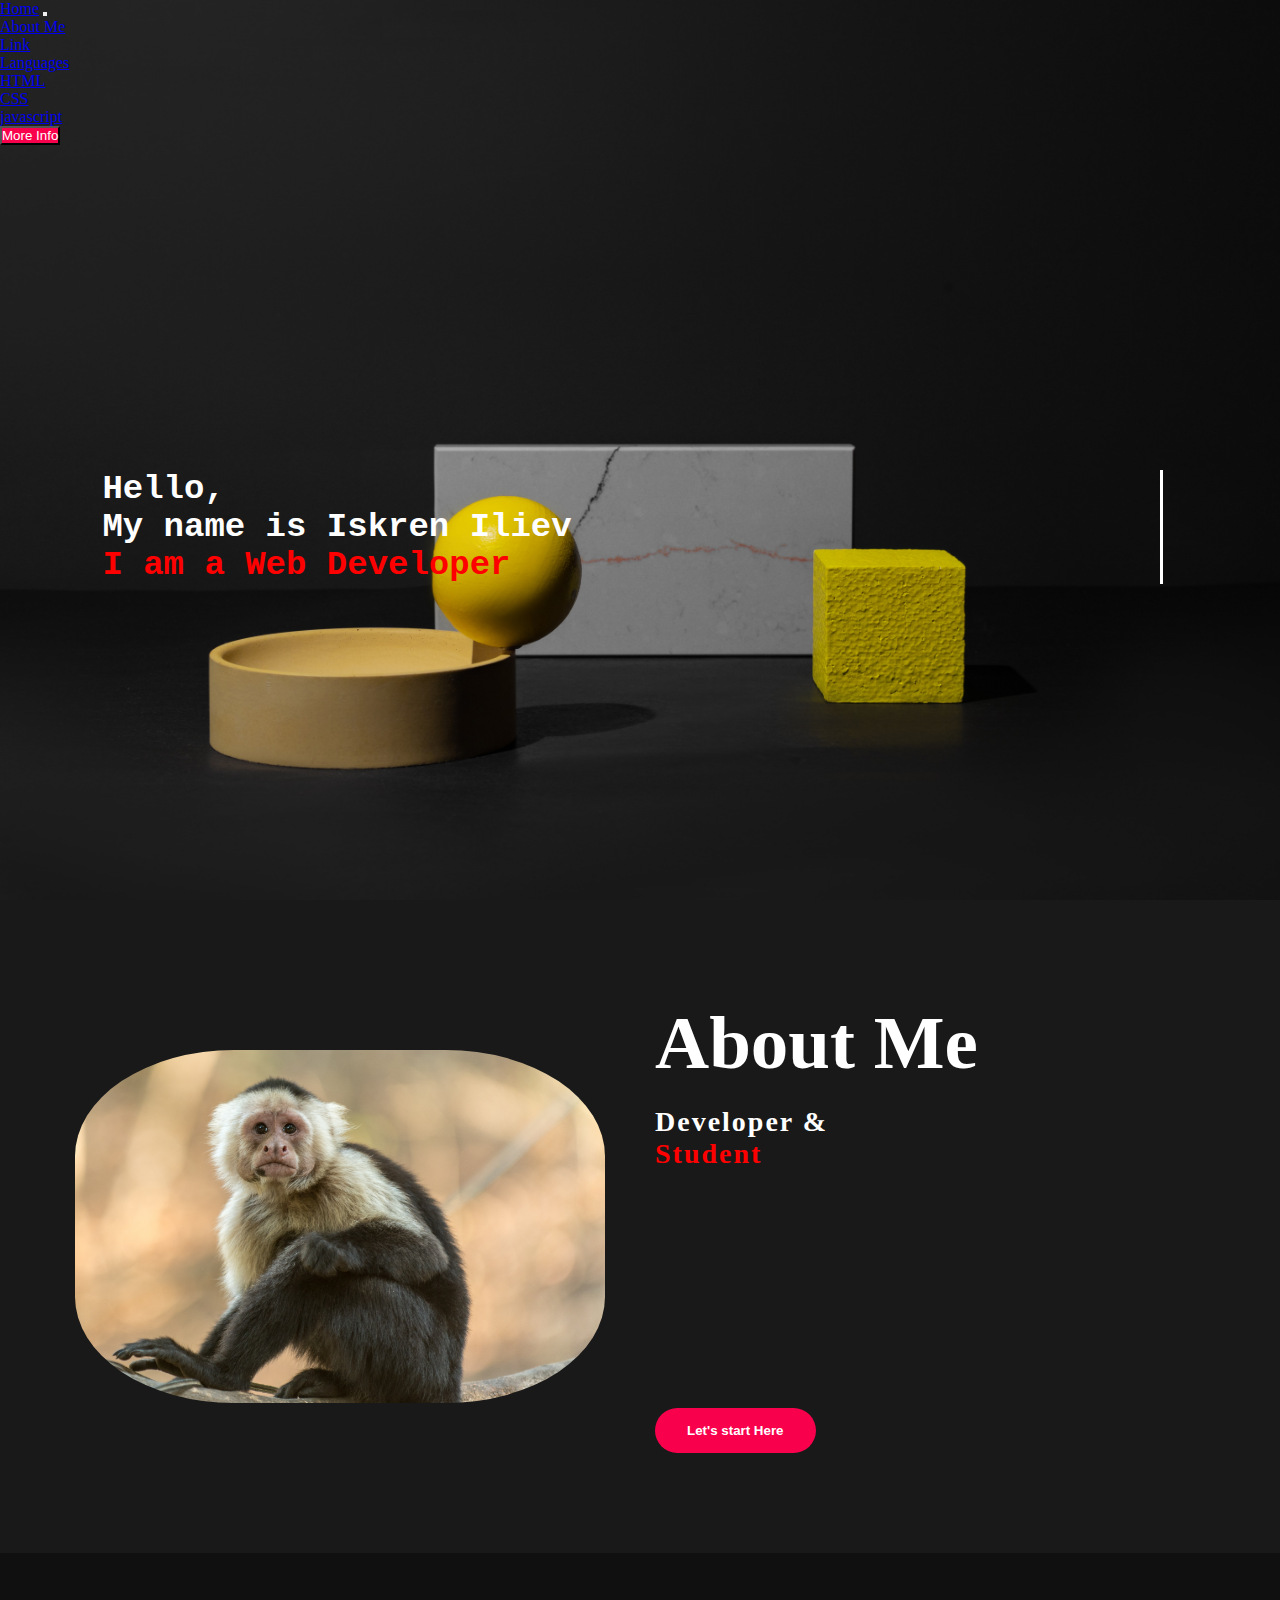
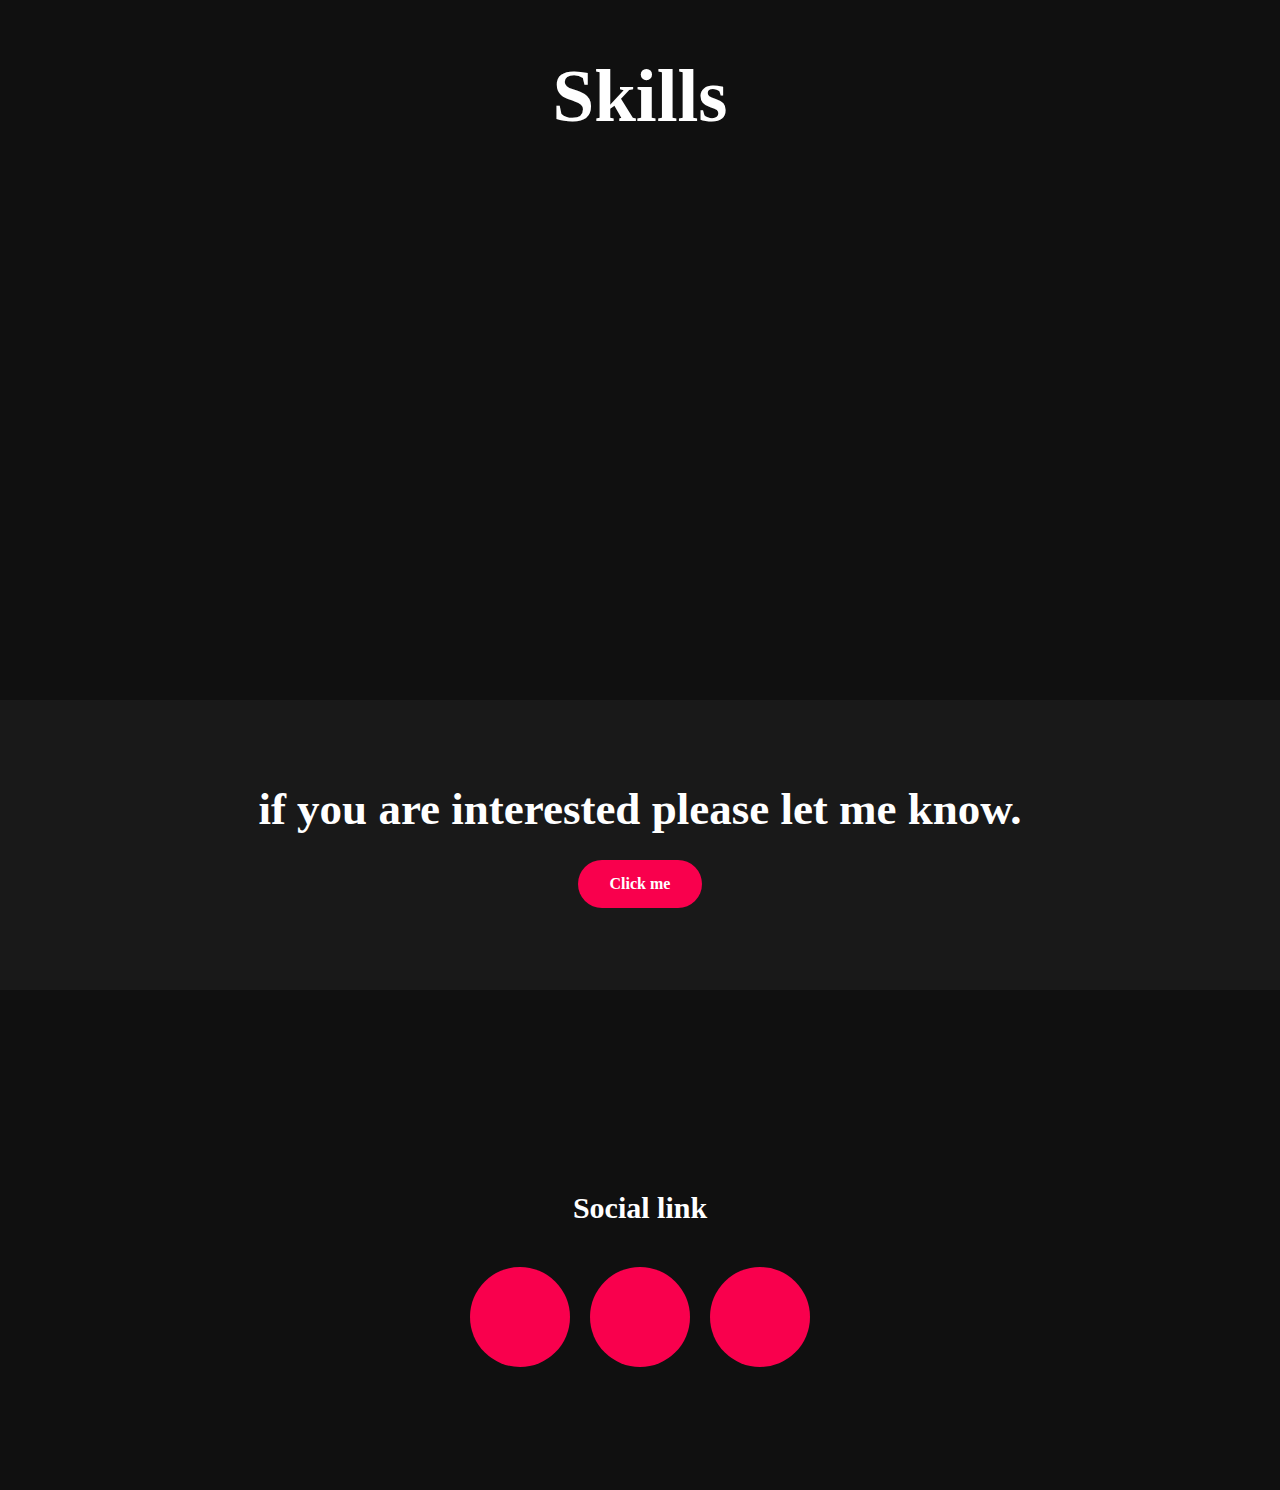
<file: Portfolio/index.html>
<!DOCTYPE html>
<html lang="en">
  <head>
    <meta charset="UTF-8" />
    <meta http-equiv="X-UA-Compatible" content="IE=edge" />
    <meta name="viewport" content="width=device-width, initial-scale=1.0" />

    <link
      rel="stylesheet"
      href="https://cdnjs.cloudflare.com/ajax/libs/font-awesome/6.2.1/css/all.min.css"
      integrity="sha512-MV7K8+y+gLIBoVD59lQIYicR65iaqukzvf/nwasF0nqhPay5w/9lJmVM2hMDcnK1OnMGCdVK+iQrJ7lzPJQd1w=="
      crossorigin="anonymous"
      referrerpolicy="no-referrer"
    />
    <link
      href="https://cdn.jsdelivr.net/npm/bootstrap@5.0.2/dist/css/bootstrap.min.css"
      rel="stylesheet"
      integrity="sha384-EVSTQN3/azprG1Anm3QDgpJLIm9Nao0Yz1ztcQTwFspd3yD65VohhpuuCOmLASjC"
      crossorigin="anonymous"
    />

    <link rel="preconnect" href="https://fonts.googleapis.com" />
    <link rel="preconnect" href="https://fonts.gstatic.com" crossorigin />
    <link
      href="https://fonts.googleapis.com/css2?family=PT+Serif&display=swap"
      rel="stylesheet"
    />

    <link href="https://unpkg.com/aos@2.3.1/dist/aos.css" rel="stylesheet" />

    <link rel="stylesheet" href="style.css" />
    <link rel="stylesheet" href="app.js" />

    <title>My Porfolio</title>
  </head>
  <body>
    <div class="container-top-bar">
      <div class="container">
        <nav class="navbar navbar-expand-lg bg-body-tertiary">
          <div class="container-fluid">
            <a class="navbar-brand text-white" href="index.html">Home</a>
            <button
              class="navbar-toggler"
              type="button"
              data-bs-toggle="collapse"
              data-bs-target="#navbarSupportedContent"
              aria-controls="navbarSupportedContent"
              aria-expanded="false"
              aria-label="Toggle navigation"
            >
              <span class="navbar-toggler-icon"></span>
            </button>
            <div class="collapse navbar-collapse" id="navbarSupportedContent">
              <ul class="navbar-nav me-auto mb-2 mb-lg-0">
                <li class="nav-item">
                  <a
                    class="nav-link active text-white"
                    aria-current="page"
                    href="aboutme.html"
                    >About Me</a
                  >
                </li>
                <li class="nav-item">
                  <a class="nav-link text-white" href="#">Link</a>
                </li>
                <li class="nav-item dropdown">
                  <a
                    class="nav-link dropdown-toggle text-white"
                    href="#"
                    role="button"
                    data-bs-toggle="dropdown"
                    aria-expanded="false"
                  >
                    Languages
                  </a>
                  <ul class="dropdown-menu">
                    <li><a class="dropdown-item" href="#">HTML</a></li>
                    <li><a class="dropdown-item" href="#">CSS</a></li>
                    <li><a class="dropdown-item" href="#">javascript</a></li>
                  </ul>
                </li>
              </ul>
              <button
                style="background-color: #f9004d; color: white"
                class="btn mt-2"
                type="submit"
              >
                More Info
              </button>
            </div>
          </div>
        </nav>
      </div>

      <!-- animate class="typewriter" -->
      <div class="content">
        <h1 class="typing-demo" style="font-size: 34px">
          <span> Hello, <br /></span>
          <span> My name is </span>
          <span> Iskren Iliev </span>
          <span> I am a Web Developer </span>
        </h1>
      </div>
    </div>

    <!-- About me section -->

    <section class="about">
      <div class="main">
        <!-- data-aos="fade-right"
          data-aos="fade-right"
          data-aos-offset="450" -->
        <img src="images/pexels-simon-733998.jpg" alt="Moneky" />
        <div class="about-text">
          <h2>About Me</h2>
          <h5>Developer & <span>Student</span></h5>
          <p data-aos="fade-left" data-aos="fade-right" data-aos-offset="450">
            I am a 2nd year student studying information technology at a new
            Bulgarian university I have been doing web development for a while
            now and I have a desire to move forward with this technology, I've
            been working with Bootstrap react for now, and I'm interested in my
            further development with react ,I have 2 small projects that you can
            see here
          </p>
          <button class="button2" type="button">Let's start Here</button>
        </div>
      </div>
    </section>

    <!-- service section  -->

    <div class="service">
      <div class="title">
        <h2>Skills</h2>
      </div>

      <div class="box">
        <div
          class="box"
          data-aos="fade-down"
          data-aos-easing="linear"
          data-aos-duration="1500"
        >
          <div class="card">
            <i class="fa-brands fa-css3-alt"></i>
            <h5>CSS</h5>
            <div class="pra">
              <p>
                Intermediate in css able to do everything from search, I'm
                currently learning frameworks like bootstrap and react
              </p>
              <p style="text-align: center">
                <a class="button" target="_blank">Click me</a>
              </p>
            </div>
          </div>

          <!--  -->

          <div
            class="card"
            data-aos="fade-down"
            data-aos-easing="linear"
            data-aos-duration="1500"
            style="margin-bottom: 190px"
          >
            <i class="fa-brands fa-html5"></i>
            <h5>HTML</h5>
            <div class="pra">
              <p>
                Good knowledge of the language, I am familiar with the language
              </p>
              <p style="text-align: center">
                <a
                  class="button"
                  href="html.html"
                  target="_blank"
                  style="margin: 40px 0 -40px 0"
                  >Click me</a
                >
              </p>
            </div>
          </div>

          <!--  -->
          <div class="card">
            <i class="fa-brands fa-square-js"></i>
            <h5>JavaScript</h5>
            <div class="pra">
              <p>
                the basics i know i can make simple applications from search
              </p>
              <p style="text-align: center">
                <!-- <a class="button" onclick="myFunction()">Click me to see</a> -->
                <button class="button" onclick="myFunction()">Try it</button>
              </p>
            </div>
          </div>
        </div>
      </div>

      <!-- contact me -->

      <div class="contact-me">
        <p>if you are interested please let me know.</p>
        <a class="button-two" href="#">Click me</a>
      </div>
    </div>

    <!-- Footer -->

    <footer>
      <p>Social link</p>
      <div class="social">
        <a href="https://github.com/Iskren201" target="_blank"
          ><i class="fa-brands fa-github"></i
        ></a>
        <a
          href="https://www.facebook.com/profile.php?id=100004811896061"
          target="_blank"
          ><i class="fa-brands fa-facebook"></i
        ></a>
        <a href="https://www.instagram.com/iskren7060/" target="_blank"
          ><i class="fa-brands fa-instagram"></i
        ></a>
      </div>
    </footer>
    <link rel="stylesheet" href="app.js" />

    <script
      src="https://cdn.jsdelivr.net/npm/bootstrap@5.0.2/dist/js/bootstrap.bundle.min.js"
      integrity="sha384-MrcW6ZMFYlzcLA8Nl+NtUVF0sA7MsXsP1UyJoMp4YLEuNSfAP+JcXn/tWtIaxVXM"
      crossorigin="anonymous"
    ></script>

    <script src="https://unpkg.com/aos@2.3.1/dist/aos.js"></script>
    <script>
      AOS.init();
    </script>
  </body>

  <!-- Script tag -->

  <script>
    function myFunction() {
      alert("I am an alert box!");
    }
  </script>

  <!-- End of Script tag -->
</html>
</file>
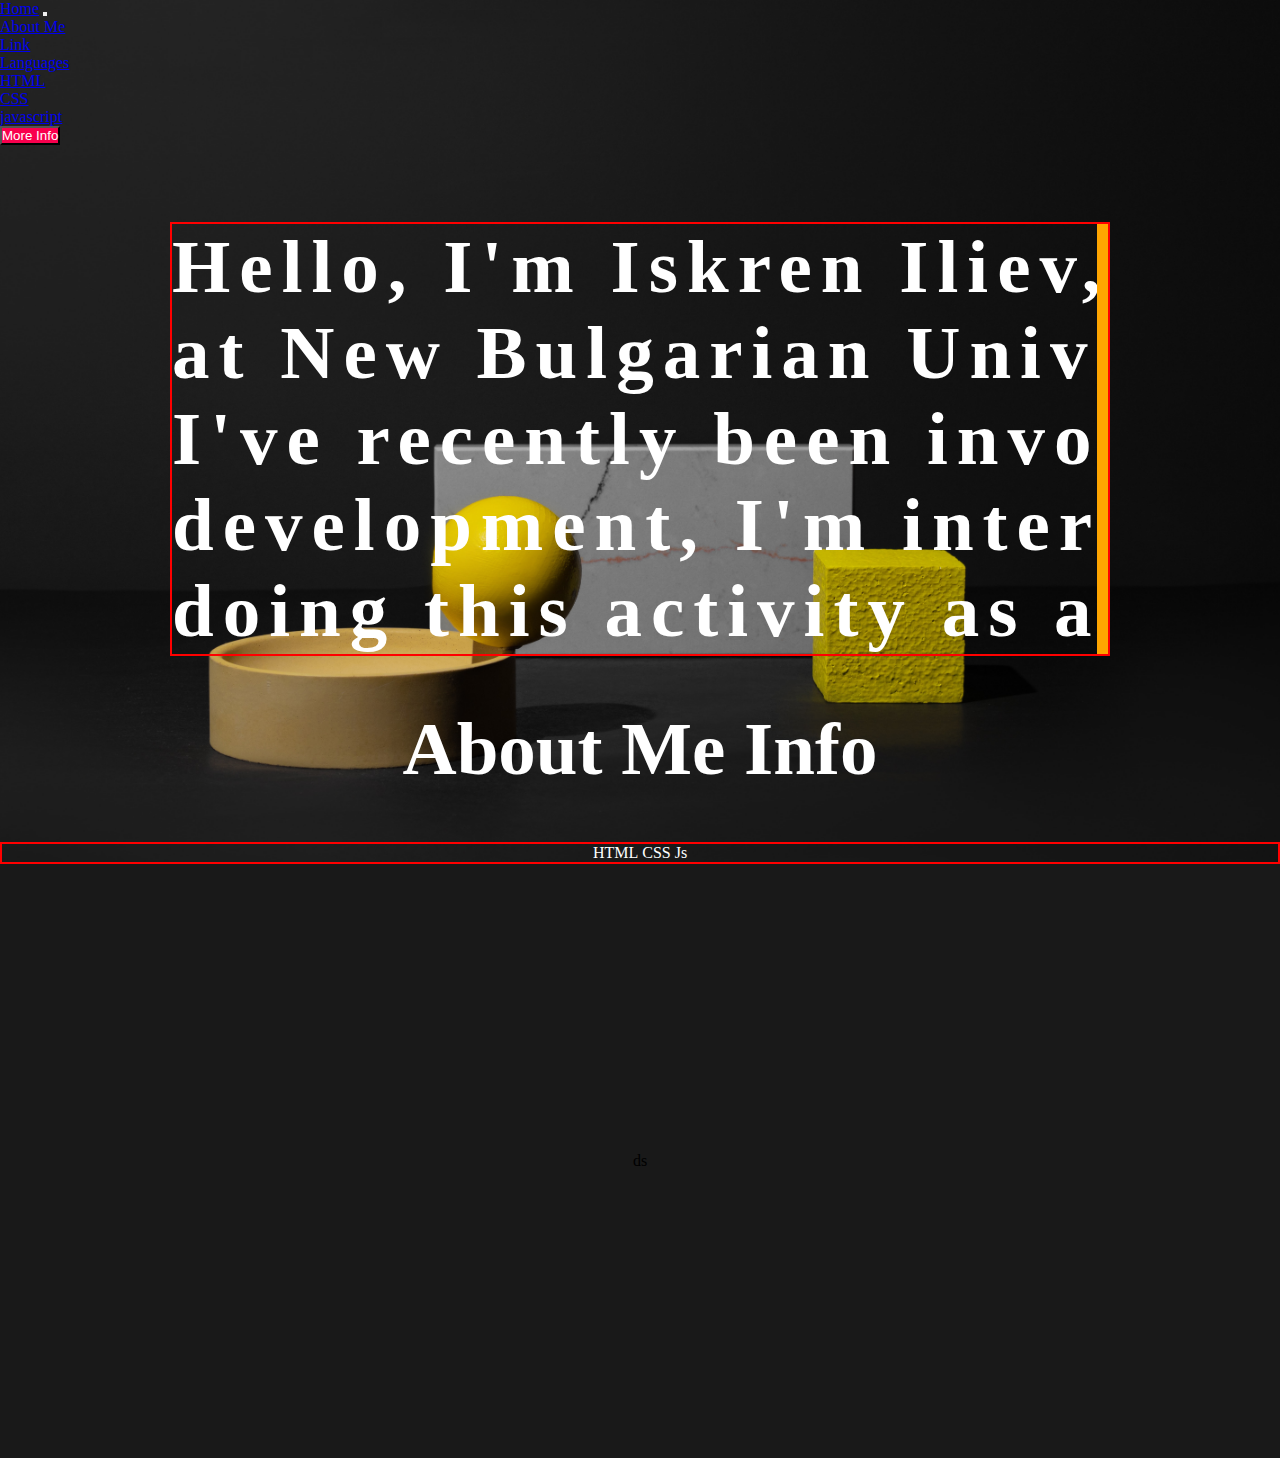
<file: Portfolio/aboutme.html>
<!DOCTYPE html>
<html lang="en">
  <head>
    <link rel="stylesheet" href="style.css">
    <link rel="stylesheet" href="aboutme.css">
    <meta charset="UTF-8" />
    <meta http-equiv="X-UA-Compatible" content="IE=edge" />
    <meta name="viewport" content="width=device-width, initial-scale=1.0" />
    <link
    rel="stylesheet"
    href="https://cdnjs.cloudflare.com/ajax/libs/font-awesome/6.2.1/css/all.min.css"
    integrity="sha512-MV7K8+y+gLIBoVD59lQIYicR65iaqukzvf/nwasF0nqhPay5w/9lJmVM2hMDcnK1OnMGCdVK+iQrJ7lzPJQd1w=="
    crossorigin="anonymous"
    referrerpolicy="no-referrer"
  />
  <link
    href="https://cdn.jsdelivr.net/npm/bootstrap@5.0.2/dist/css/bootstrap.min.css"
    rel="stylesheet"
    integrity="sha384-EVSTQN3/azprG1Anm3QDgpJLIm9Nao0Yz1ztcQTwFspd3yD65VohhpuuCOmLASjC"
    crossorigin="anonymous"
  />

  <link rel="preconnect" href="https://fonts.googleapis.com" />
  <link rel="preconnect" href="https://fonts.gstatic.com" crossorigin />
  <link
    href="https://fonts.googleapis.com/css2?family=PT+Serif&display=swap"
    rel="stylesheet"
  />

    <title>About Me</title>
  </head>
  <body>
    <title>My Porfolio</title>
  </head>
  <body>
    <div class="container-top-bar">
      <div class="container">
        <nav class="navbar navbar-expand-lg bg-body-tertiary">
          <div class="container-fluid">
            <a class="navbar-brand text-white" href="index.html">Home</a>
            <button
              class="navbar-toggler"
              type="button"
              data-bs-toggle="collapse"
              data-bs-target="#navbarSupportedContent"
              aria-controls="navbarSupportedContent"
              aria-expanded="false"
              aria-label="Toggle navigation"
            >
              <span class="navbar-toggler-icon"></span>
            </button>
            <div class="collapse navbar-collapse" id="navbarSupportedContent">
              <ul class="navbar-nav me-auto mb-2 mb-lg-0">
                <li class="nav-item">
                  <a
                    class="nav-link active text-white"
                    aria-current="page"
                    href="aboutme.html"
                    >About Me</a
                  >
                </li>
                <li class="nav-item">
                  <a class="nav-link text-white" href="#">Link</a>
                </li>
                <li class="nav-item dropdown">
                  <a
                    class="nav-link dropdown-toggle text-white"
                    href="#"
                    role="button"
                    data-bs-toggle="dropdown"
                    aria-expanded="false"
                  >
                    Languages
                  </a>
                  <ul class="dropdown-menu">
                    <li><a class="dropdown-item" href="html.html">HTML</a></li>
                    <li><a class="dropdown-item" href="css.html">CSS</a></li>
                    <li><a class="dropdown-item" href="javasScript.html">javascript</a></li>
                  </ul>
                </li>
              </ul>
              <button
                style="background-color: #f9004d; color: white"
                class="btn mt-2"
                type="submit"
              >
                More Info
              </button>
            </div>
          </div>
        </nav>
      </div>



      <div class="typewriter">
        <div class="box-typing">
          <h1>
            Hello, I'm Iskren Iliev, I study Information 
            Technologies 
            <h1>
              at New Bulgarian University 
              (Bulgaria), 2nd year,  
            </h1>

            <h1>
              I've recently been involved  in website   
            </h1>

            <h1>
              development, I'm interested in
            </h1>
            <h1>
              doing this activity as a full stack in the future.
            </h1>
        
          </h1>

        </div>
      </div>
      
      <h1 class="h1-aboutme">About Me Info</h1>

      <main>
<div class="box-aboutme">
  <div class="aboutme-info">
    <ul>
      <li>HTML</li>
      <span></span>
      <li>CSS</li>
      <span></span>
      <li>Js</li>
      <span></span>
    </ul>
  </div>
</div>
      </main>
      
      <section class="container-aboutme">
ds
      </section>
   

      
      
      <script
      src="https://cdn.jsdelivr.net/npm/bootstrap@5.0.2/dist/js/bootstrap.bundle.min.js"
      integrity="sha384-MrcW6ZMFYlzcLA8Nl+NtUVF0sA7MsXsP1UyJoMp4YLEuNSfAP+JcXn/tWtIaxVXM"
      crossorigin="anonymous"
      ></script>
      
      
    </body>
</html>
</file>
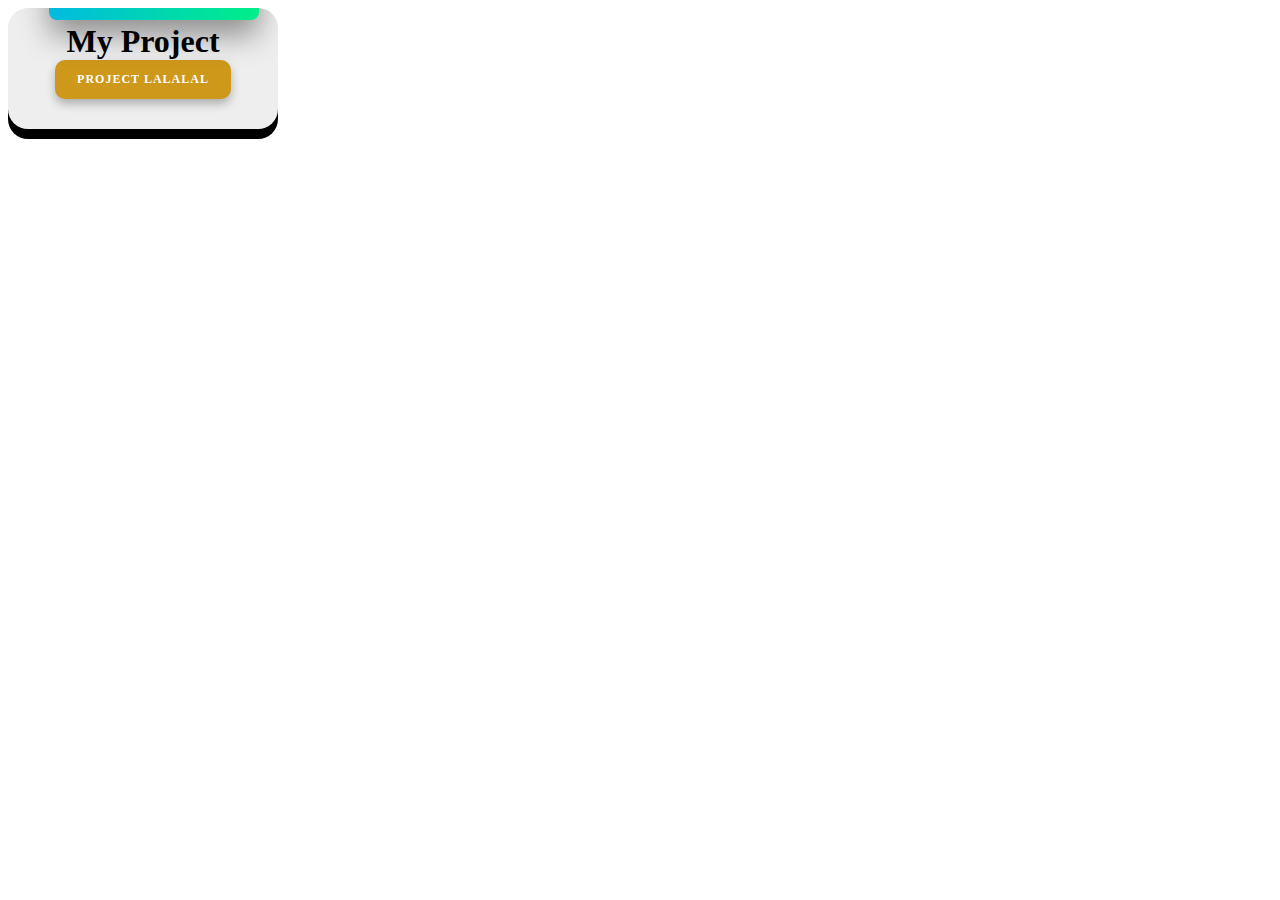
<file: Portfolio/card.html>
<!DOCTYPE html>
<html lang="en">
  <head>
    <meta charset="UTF-8" />
    <meta http-equiv="X-UA-Compatible" content="IE=edge" />
    <meta name="viewport" content="width=device-width, initial-scale=1.0" />
    <title>Card</title>
  </head>
  <body>
    <style>
      .card {
        width: 240px;
        padding: 15px;
        border-radius: 20px 20px;
        background: #eee;
        position: relative;
        box-shadow: 0px 10px;
        transition: 0.2s ease;
        overflow: hidden;
        text-align: center;
      }
      .card img {
        height: 140px;
        width: 100%;
        border-radius: 8px;
        position: absolute;
        width: 210px;
        height: 140px;
        bottom: 90%;
        left: 54%;
        transform: translateX(-50%) rotate(0deg);
        filter: drop-shadow(0px 15px 15px #0006);
        transition: 0.2s ease;
      }

      .card:hover img {
        bottom: 80%;
      }
      .card h2 {
        margin: 0;
        font-size: 32px;
        font-family: "Oswald";
      }

      .card .cat {
        font-family: "Oswald";
        padding-top: 60px;
        font-size: 11px;
        color: #ce981b;
        font-weight: 700;
        text-transform: uppercase;
        display: inline-block;
        border-radius: 4px;
        margin: 0;
      }

      .card p {
        margin: 0px 0px 15px;
        font-family: "Oswald";
      }
      .card p {
        text-transform: uppercase;
        font-family: "Oswald";
        font-weight: 700;
        color: #fff;
        font-size: 12px;
        text-decoration: none;
        background: #ce981b;
        border-radius: 10px;
        padding: 10px 20px;
        display: inline-block;
        letter-spacing: 1px;
        box-shadow: 0px 5px 10px 0px #0004;
        transition: 0.2 ease;
        border: 2px solid #ce981b;
      }

      p.price {
        font-size: 20px;
        font-weight: 700;
      }
      .card:hover {
        cursor: pointer;
      }
      .card:hover a {
        background: #eee;
        color: red;
      }
    </style>

    <div class="card">
      <img src="images/project1.png" alt="" />
      <h2>My Project</h2>
      <p>project lalalal</p>
    </div>
  </body>
</html>
</file>
<file: Portfolio/style.css>
@import url("https://fonts.googleapis.com/css2?family=PT+Serif&display=swap");
      :root{
          font-family: var(--PT Serif, serif);
      }
      
      
      
      *{
          padding: 0;
          margin: 0;
          box-sizing: border-box;
      }
      
      /* Ot tuka e nav bara do -> */
      .container-top-bar{
          height: 100vh;
          width: 100%;
          background-image: url(images/pexels-mikhail-nilov-7828670.jpg);
          background-size: cover;
          background-position: center; 
      }
      
      
      .btn-more-info {
          background-color: #4CAF50;
          border: none;
          color: white;
          padding: 15px 50px;
          text-align: center;
          text-decoration: none;
          font-size: 15px;
          cursor: pointer;
          /*
          background-color: #f9004d;
          color: white;
          text-decoration: none;
          border: 2px solid transparent;
          border-radius: 5px;
          font-weight: bold;
          transition: transform .4s;
          */
      }
      
      /* BTN hover da vidq za better still na cveta i efekti  */
      
      .btn-more-info:hover{
          color: white;
          background-color: transparent;
          border: 2px solid #f9004d;
          transition: .4s;
      }
      
      /* <- Do tuk  */
      /* -------------------------------------------- */
      /* Content  */
      
      .content{    /* Tova e vzeto ot youtube*/
          position: absolute;
          top: 50%;
          left: 8%;
          transform: translateY(-50);
      }
      
      h1 {
          color:white;
          margin: 20px 0 20px;
          font-size: 75px;
      }
      
      h3{
          color: white;
          font-size: 35px;
          margin-bottom: 50px;
      }
      
      h4{
          color: white;
          letter-spacing: 2px;
          font-size: 25px;
      }
      
      .newslatter form { 
          width: 380px;
          max-width: 100%;
          position: relative;
      }
      
      .newslatter form input:first-child{
          display: inline-block;
          width: 100%;
          padding: 14px 130px 14px 15px ;
          border: 2px solid rgb(231, 111, 111);
          outline: none;
          border-radius: 30px;
      }
      
      .newslatter form input:last-child{
           position: absolute;
           display: inline-block;
           border: none;
           outline: none;
           padding: 10px 30px;
           border-radius: 30px;
           background-color: #f9004d;
           color: white;
           box-shadow: 0px 0px 5px #000, 0px 0px 15px #858585;
           top: 6px;
           right: 6px;
      }
      /* End of content */
      
      /* Start About me section with information  */
      
      .about{
          width: 100%;
          padding:100px 0;
          background-color: #191919;
      
      }
      
      .about img{
          height: auto;
          width: 530px;
          margin-right: 50px;
          border-radius: 30%;
      }
      
      .about-text{
          width: 50%;
      }
      
      .main{
          width: 1130px;
          max-width: 95%;
          margin: 0 auto ;
          display: flex;
          align-items: center;
          justify-content: space-around;
      }
      
      .about-text h2{
          color: white;
          font-size: 75px;
          text-transform: capitalize;
          margin-bottom: 20px;
          transition: transform .4s;
      }
      
      .about-text h2:hover{
          transform: scale(1.1);
          color: #A86C6C;
      }
      
      .about-text h5{
          color: white;
          font-size: 28px;
          letter-spacing: 2px;
          margin-bottom: 25px;
          text-transform: capitalize;
      }
      
      .about-text p {
          color: #fcfc;
          letter-spacing: 1.5px;
          line-height: 28px;
          margin-bottom: 45px;
          font-size: 18px;
      }
      
      .button2{
          background-color: #f9004d;
          text-decoration: none;
          border:2px solid transparent;
          font-weight: bold;
          padding: 13px 30px;
          border-radius: 30px;
          transition: .4s;
          color: white;
      }
      
      .button2:hover{
          background-color: transparent;
          border: 2px solid #f9004d;
          cursor: pointer;
          transform: scale(1.4);
      }
      
      /* End of about me Section  */
      
      
      /* Service section */
      
      .service{
          background: #101010;
          width: 100%;
          padding:100px 0px;
      }
      
      .title h2 {
          color: white;
          font-size: 75px;
          width: 1130px;
          margin: 0px auto;
          text-align: center;
      
      }
          /* Tuk neshto ne raboti kakto trqbva ? ? ?  */
      .box {
          display: flex;
          justify-content: center;
          align-items: center;
          min-height: 400px;
      }
          
      
       .card{
          height: 356px;
          border: 2px solid red;
          width: 335px;
          padding: 20px 35px;
          background: #191919;
          border-radius: 20px;
          margin: 15px;
          position: relative;
          /* overflow: hidden; */
          text-align: center ;
      
       }
      
      
       .card i {
           display: block;
           font-size: 50px;
           text-align: center;
           margin: 25px 0px;
           color: #f9004d;
      
       }
      
       h5 {
          color: white;
          font-size: 23px;
          margin-bottom: 15px;
           
       }
      
       .pra p{
          color: white;
          font-size: 16px;
          line-height: 27px;
          margin-bottom: 27px;
       }
      
       .card .button{
          background-color: #f9004d;
          text-decoration: none;
          border:2px solid transparent;
          font-weight: bold;
          padding: 13px 30px;
          border-radius: 30px;
          transition: .4s;
          color: white; 
      }
      
      .card .button:hover{
          background-color: transparent;
          border: 2px solid #f9004d;
          cursor: pointer;
          transform: scale(1.4);
      }
      
      .contact-me{
          width: 100%;
          height: 290px;
          background:#191919;
          display: flex;
          align-items: center;
          flex-direction: column;
          justify-content: center;
      
      }
      
      .contact-me p {
          color: white;
          font-size: 45px;
          font-weight: bold;
          margin-bottom: 25px;
      }
      
      .contact-me .button-two{
          background-color: #f9004d;
          text-decoration: none;
          border:2px solid transparent;
          font-weight: bold;
          padding: 13px 30px;
          border-radius: 30px;
          transition: .4s;
          color: white;
      }
      
      .contact-me .button-two:hover{
          background-color: transparent;
          border: 2px solid #f9004d;
          cursor: pointer;
          transform: scale(1.2);
      }
      
      footer{
          position: relative;
          width: 100%;
          height: 400px;
          background: #101010;
          display: flex;
          flex-direction: column;
          align-items: center;
          justify-content: center;
      
      }
      
      footer p:nth-child(1){
          color: white;
          font-size: 30px;
          margin-bottom: 20px;
          font-weight: bold;
      
      }
      
      footer p:nth-child(2){
          color: white;
          font-size: 17px;
          width: 500px;
          text-align: center;
          line-height: 26px;
      }
      .social{
          display: flex;
      }
      
      .social a {
          width: 100px;
          height: 100px;
          display: flex;
          align-items: center;
          justify-content: center;
          background: #f9004d;
          border-radius: 50%;
          margin: 22px 10px;
          color: white;
          font-size: 45px;
          text-decoration: none;
      }
      
      .social a:hover{
          background-color: transparent;
          border: 2px solid #f9004d;
          cursor: pointer;
          transform: scale(1.3);
      
      }
      
      
      /* Animate text h1-h4 */
      
      
      
      .typing-demo {
          width: 52ch;
          animation: typing 2s steps(34), blink .5s step-end infinite alternate;
          white-space: nowrap;
          overflow: hidden;
          border-right: 3px solid;
          font-family: monospace;
          font-size: 2em;
        }
        
        @keyframes typing {
          from {
            width: 0
          }
        }
            
        @keyframes blink {
          50% {
            border-color: transparent
          }
        }
       
      /* Rensponsiv */


      
    /* Extra small devices (phones, 600px and down) */
@media only screen and (max-width: 600px) 
{
    .typing-demo h1{
        display: block;
        width: 350px; 
        border: 1px solid #000000;
        word-wrap: break-word;
    }
    
}


@media screen and (max-width: 600px) {
    div span:last-of-type {
        display: block;
        color: #f00;
    }
}

@media screen and (max-width: 600px){

    .about img{
        height: 230px;
        width: 270px;
        margin-right: 50px;
        border-radius: 30%;
    }
    
    .about h2{
        margin: 0 10px 0 -270px;
    }
    .about h5{
        margin: 20 20px 0 -150px;
    }
}


/* card with skils Media */

@media screen and (max-width: 600px){

        .service h2{
            margin: 0 -140px 30px -270px;
        }

        .card{
            height: 279px;
            border: 2px solid red;
            width: 223px;
            padding: 20px 35px;
            background: #191919;
            border-radius: 20px;
            /* margin: 15px; */
            /* position: relative; */
            /* overflow: hidden; */
            text-align: center ;
            display: flex;
            /* flex-flow: row wrap; */
        }
        .box {
            display: flex;
            flex-flow: row wrap;
            margin-bottom: 90px;
            margin: 0 10px 90px 0;
        }
       

        .card i {
            display: block;
            font-size: 40px;
            text-align: center;
            margin: 25px 0px;
            color: #f9004d;
       
        }
        h5 {
            color: white;
            font-size: 16px;
            margin-bottom: 15px; 
         }
         .pra p{
            color: white;
            font-size: 12px;
            /* line-height: 27px; */
            /* margin-bottom: 27px; */
            word-wrap: break-word;
         }
         .card .button{
            background-color: #f9004d;
            text-decoration: none;
            border:2px solid transparent;
            font-weight: bold;
            /* padding: 13px 15px; */
            border-radius: 30px;
            transition: .4s;
            color: white; 
            /* width: 50px;
            height:90px; */
            border: 2px solid green;
            position: absolute;
        }
      
        .button:nth-child(1){
            border-radius: 25px;
            border: 2px solid transparent;
            height:60px;
            position: relative;  
        }
        .card {
            display: flex;
            flex-direction: column;
        }
        


        /* animation text resize */

        .typing-demo {
            width: 24ch;
            animation: typing 2s steps(24), blink .5s step-end infinite alternate;
            white-space: nowrap;
            overflow: hidden;
            border-right: 3px solid;
            font-family: monospace;
            font-size: 1em;
          }
          
          @keyframes typing {
            from {
              width: 0
            }
          }
              
          @keyframes blink {
            50% {
              border-color: transparent
            }
          }
         

        /* rensposiv animation resize */

        .contact-me{
            height: 190px;
        
        }
        
        .contact-me p {
            font-size: 25px;  
        }
        .contact-me .button-two{
            padding: 10px 20px;
            border-radius: 40px;
        }

        /* Footer */

         
      footer{
        height: 200px;
    }
    .social a {
        width: 70px;
        height: 70px;
        font-size: 25px;
        
    }
    
    .social a:hover{
        background-color: transparent;
        border: 2px solid #f9004d;
        cursor: pointer;
        transform: scale(1.2);
    
    }
    
   
}

@media screen and (max-width: 750px){

    .typing-demo h1{
        display: block;
        width: 250px; 
        border: 2px solid #000000;
        word-wrap: break-word;
    }
    
    div span:last-of-type {
        display: block;
        color: #f00;
    }
    .typing-demo {
        width: 22ch;
      }

      .about img{
        height: 280px;
        width: 270px;
        margin-right: 50px;
        border-radius: 30%;
    }
    
    .about h2{
        margin: 0 10px 0 -270px;
    }
    .about h5{
        margin: 20 20px 0 -150px;
    }

    .service h2{
        margin: 0 -250px 30px -170px
    }

    .card{
        height: 279px;
        border: 2px solid red;
        width: 223px;
        padding: 20px 35px;
        margin-bottom: 120px;
    }
    .contact-me{
        height: 190px;
    
    }
    
    .contact-me p {
        font-size: 25px;  
    }
    .contact-me .button-two{
        padding: 10px 20px;
        border-radius: 40px;
    }

    .social a {
        width: 90px;
        height: 90px;
        font-size: 45px;
        
    }
    
    .social a:hover{
        background-color: transparent;
        border: 2px solid #f9004d;
        cursor: pointer;
        transform: scale(1.2);
    
    }
    .box {
        display: flex;
        margin: 0 0 90px 0;
    }
    .pra p{
        color: white;
        font-size: 12px;
        word-wrap: break-word;
     }

}

@media screen and (max-width: 1000px){

    .typing-demo h1{
        border: 2px solid #000000;
    }
    
    div span:last-of-type {
        display: block;
        color: #f00;
    }
    .typing-demo {
        width: 22ch;
      }
      .service h2{
        margin: 0 -120px 30px -70px
    }
   
    .card{
        height: 326px;
        border: 2px solid red;
        width: 305px;
        padding: 20px 35px;
        background: #191919;
        border-radius: 20px;
        margin: 15px;
        position: relative;
        /* overflow: hidden; */
        text-align: center ;
    
     }

}

@media screen and (max-width: 1500px){
    .typing-demo h1{
        border: 2px solid #000000;
    }
    
    div span:last-of-type {
        display: block;
        color: #f00;
    } 
}
.typing-demo h1{
    border: 2px solid #000000;
}

div span:last-of-type {
    display: block;
    color: #f00;
}
</file>
<file: Portfolio/aboutme.css>
img{
    height: auto;
    width: 330px;
    margin-right: 50px;
 
}

.about-me-images{
    display: flex;
    border: 2px solid red;
    width: 50%;
    height: auto;
    align-items: center;
    justify-content: center;
}


/* flex card-info */
.flex-container {
    display: flex;
    border: 2px solid red;
    height: 450px;
    color: white;
    font-size: 24px;
    flex-flow: row wrap;
}


.flex-child {
    flex: 1;
    border: 2px solid yellow;
}  

.flex-child:first-child {
    margin-right: 20px;
}


.container-aboutme{
   /* border: 2px solid green;
   width: 50%;
   margin: 10% 10% 10% 15%;
   width: 80%;
   height: 350px; */
   height: 66vh;
   /*This part is important for centering*/
   display: grid;
   place-items: center;
}

.text-aboutme{
    color: white;
    font-size: 2vw;
    /* width: 80vw;
    height: 20vw; */
    margin: 55px ;
    /* border: 2px solid red; */
}
/* br tag inache ne raboti kakto trqbva */


.typewriter h1 {
    overflow: hidden; /* Ensures the content is not revealed until the animation */
    border-right: .15em solid orange; /* The typwriter cursor */
    white-space: nowrap; /* Keeps the content on a single line */
    margin: 0 auto; /* Gives that scrolling effect as the typing happens */
    letter-spacing: .12em; /* Adjust as needed */
    animation: 
      typing 2.5s steps(30, end),
      blink-caret .75s step-end ;
  }
  
  /* The typing effect */
  @keyframes typing {
    from { width: 0 }
    to { width: 100% }
  }
  
  /* The typewriter cursor effect */
  @keyframes blink-caret {
    from, to { border-color: transparent }
    50% { border-color: orange; }
  }

  .box-typing{
    border: 2px solid red;
    height: 70%;
    margin: 6% 170px auto 170px;
  }

  .box-aboutme ul li{
    display: inline-block;
    color: white;
    text-decoration: none;
  }
  .box-aboutme{
    border: 2px solid red;
    display: flex;
    align-items: center;
    justify-content: center;
  }
/*  */

  .h1-aboutme{
    display: flex;
    text-align: center;
    justify-content: center;
    align-items: center;
    margin: 50px;
  }

  .container-aboutme{
    background-color: #191919;
  }
</file>
